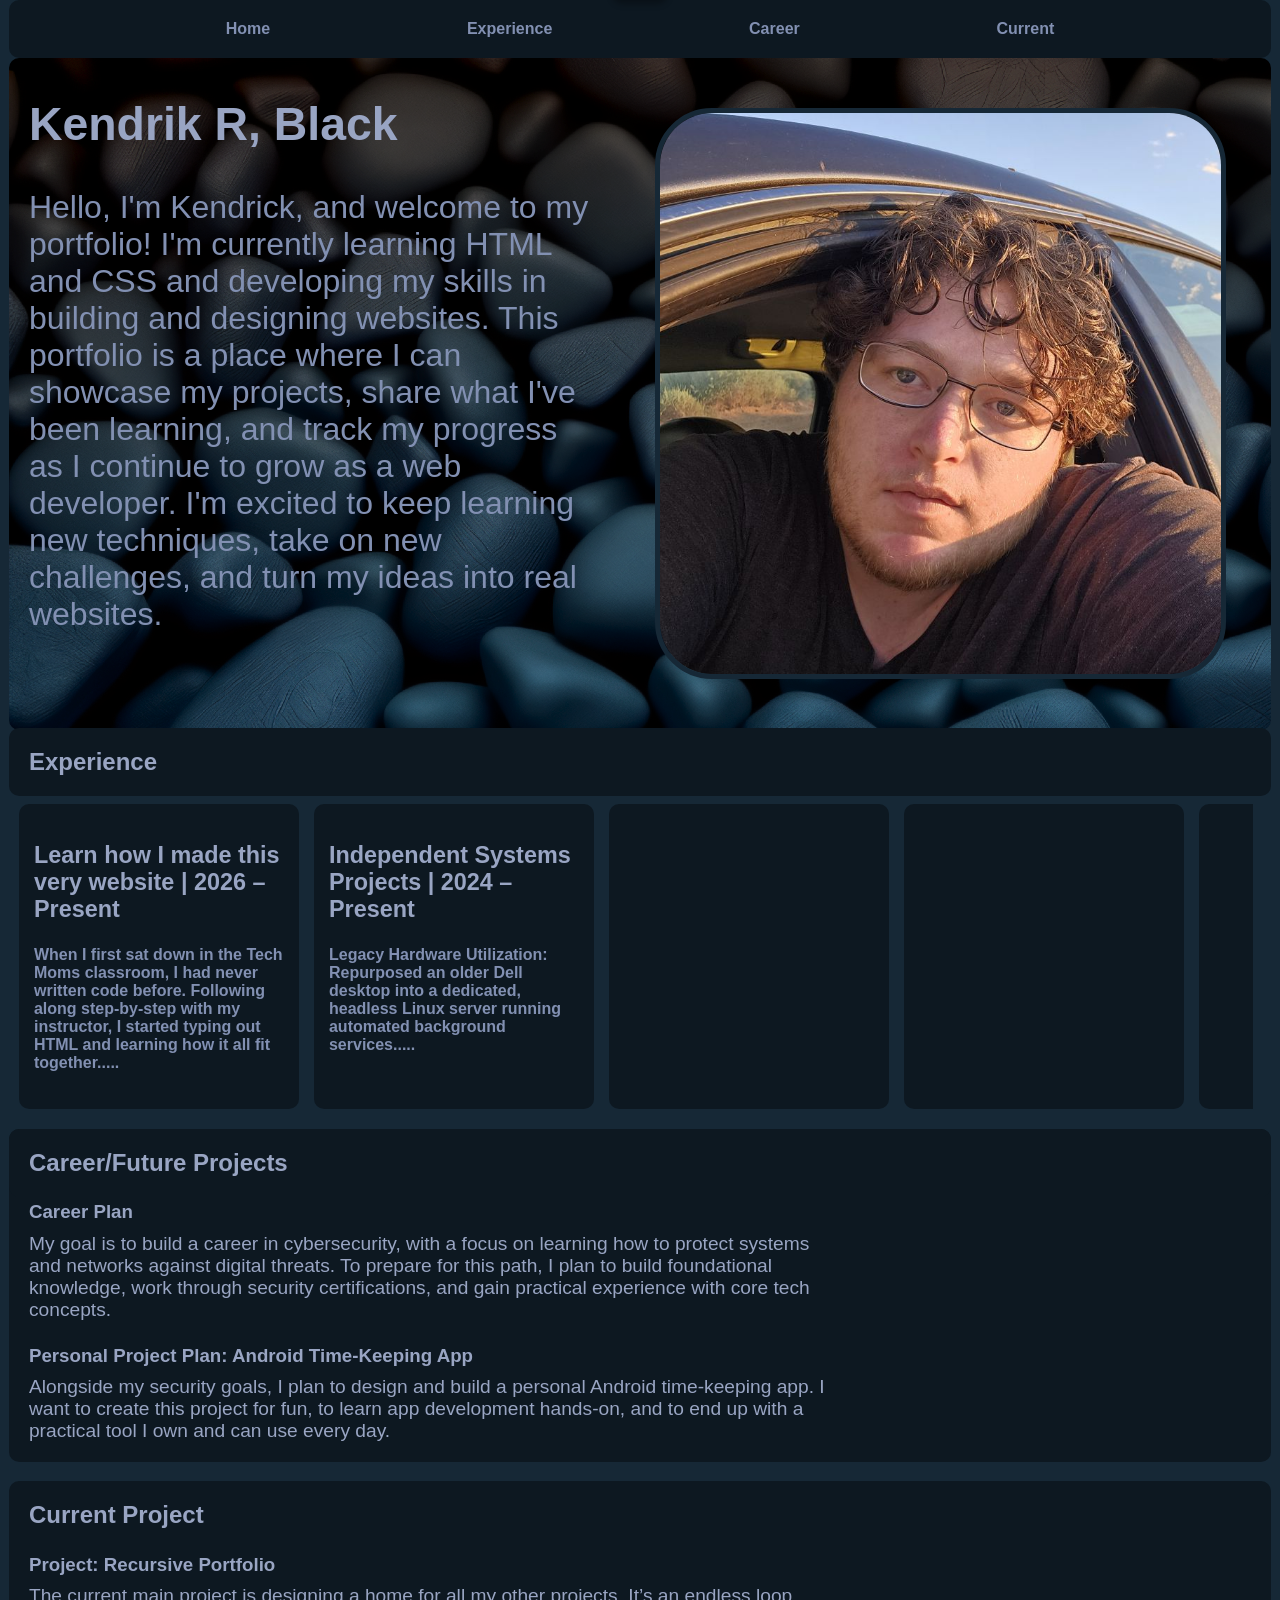
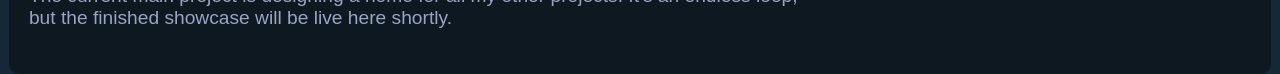
<file: index.html>
<!DOCTYPE html>
<html lang="en">

<head>
    <meta charset="UTF-8">
    <meta name="viewport" content="width=device-width, initial-scale=1.0">
    <title>Kendricks portfolio</title>
    <link rel="stylesheet" href="style.css">
    <link rel="https://fonts.googleapis.com/css2?family=Outfit:wght@400;500;600&display=swap" href="stylesheet">
    <script src="script.js" defer></script>
</head>

<body>

    <header>

        <div class="nav-toggle-handle" title="Toggle Navigation">
            <svg class="down-arrow-icon" viewBox="0 0 24 24" width="24" height="24">
                <path fill="currentColor" d="M7.41 8.59L12 13.17l4.59-4.58L18 10l-6 6-6-6 1.41-1.41z" />
            </svg>
        </div>

        <nav>
            <ul>
                <li><a href="index.html">Home</a></li>
                <li><a href="#experience">Experience</a></li>
                <li><a href="#career">Career</a></li>
                <li><a href="#current"> Current </a></li>
            </ul>
        </nav>

        <section>
            <div class="text-card">
                <h1 class="name">Kendrik R, Black</h1>
                <p class="intro">
                    Hello, I'm Kendrick, and welcome to my portfolio! I'm currently learning HTML and CSS and developing
                    my skills in building and designing websites.
                    This portfolio is a place where I can showcase my projects, share what I've been learning, and track
                    my progress as I continue to grow as a web developer. I'm excited to keep learning new techniques,
                    take on new challenges, and turn my ideas into real websites.
                </p>
            </div>

            <div class="profile-img">
                <img src="images/profile-pic.jpg" alt="a piture of Kendrick looking out the window of his car">
            </div>
        </section>
    </header>

    <section id="experience">

        <h2 class="experience-header-text">Experience</h2>

        <div class="scroll-box">
            <div class="div-card">
                <a href="portfolio.html" class="experience-link">
                    <h3>Learn how I made this very website | 2026 – Present</h3>
                </a>
                <h4>When I first sat down in the Tech Moms classroom, I had never written code before. Following along
                    step-by-step with my instructor, I started typing out HTML and learning how it all fit together.....
                </h4>
            </div>

            <div class="div-card">
                <a href="independent-systems-projects.html" class="experience-link">
                    <h3>Independent Systems Projects | 2024 – Present</h3>
                </a>
                <h4>Legacy Hardware Utilization: Repurposed an older Dell desktop into a dedicated, headless Linux
                    server running automated background services.....</h4>
                <h4></h4>
            </div>
            <div class="div-card">
                <a href="#the-filename.html" class="experience-link">
                    <h3></h3>
                </a>
                <h4></h4>
            </div>
            <div class="div-card">
                <a href="#the-filename.html" class="experience-link">
                    <h3></h3>
                </a>
                <h4></h4>
            </div>
            <div class="div-card">
                <a href="#the-filename.html" class="experience-link">
                    <h3></h3>
                </a>
                <h4></h4>
            </div>
            <!-- <div class="div-card">
                <a href="#the-filename.html" class="experience-link"><h3></h3></a>
                <h4></h4>
            </div> -->
        </div>
    </section>

    <section id="career">

        <h2 class="career-header-text">Career/Future Projects</h2>

        <h3 class="career-content-title">Career Plan</h3>
        <p class="career-content">My goal is to build a career in cybersecurity, with a focus on learning how to protect
            systems and networks against digital threats. To prepare for this path, I plan to build foundational
            knowledge, work through security certifications, and gain practical experience with core tech concepts.</p>

        <h3 class="career-content-title">Personal Project Plan: Android Time-Keeping App</h3>
        <p class="career-content">Alongside my security goals, I plan to design and build a personal Android
            time-keeping app. I want to create this project for fun, to learn app development hands-on, and to end up
            with a practical tool I own and can use every day.</p>

    </section>

    <section id="current">
        <h2 class="current-project-header-text">Current Project</h2>
        <h3 class="current-content-title">Project: Recursive Portfolio</h3>
        <p class="current-content">The current main project is designing a home for all my other projects. It’s an
            endless loop, but the finished showcase will be live here shortly.</p>

        <h3 class="current-content-title"></h3>
        <p></p>

    </section>
    <footer>
        <p></p>
    </footer>
    <script src="script.js"></script>
</body>

</html>
</file>
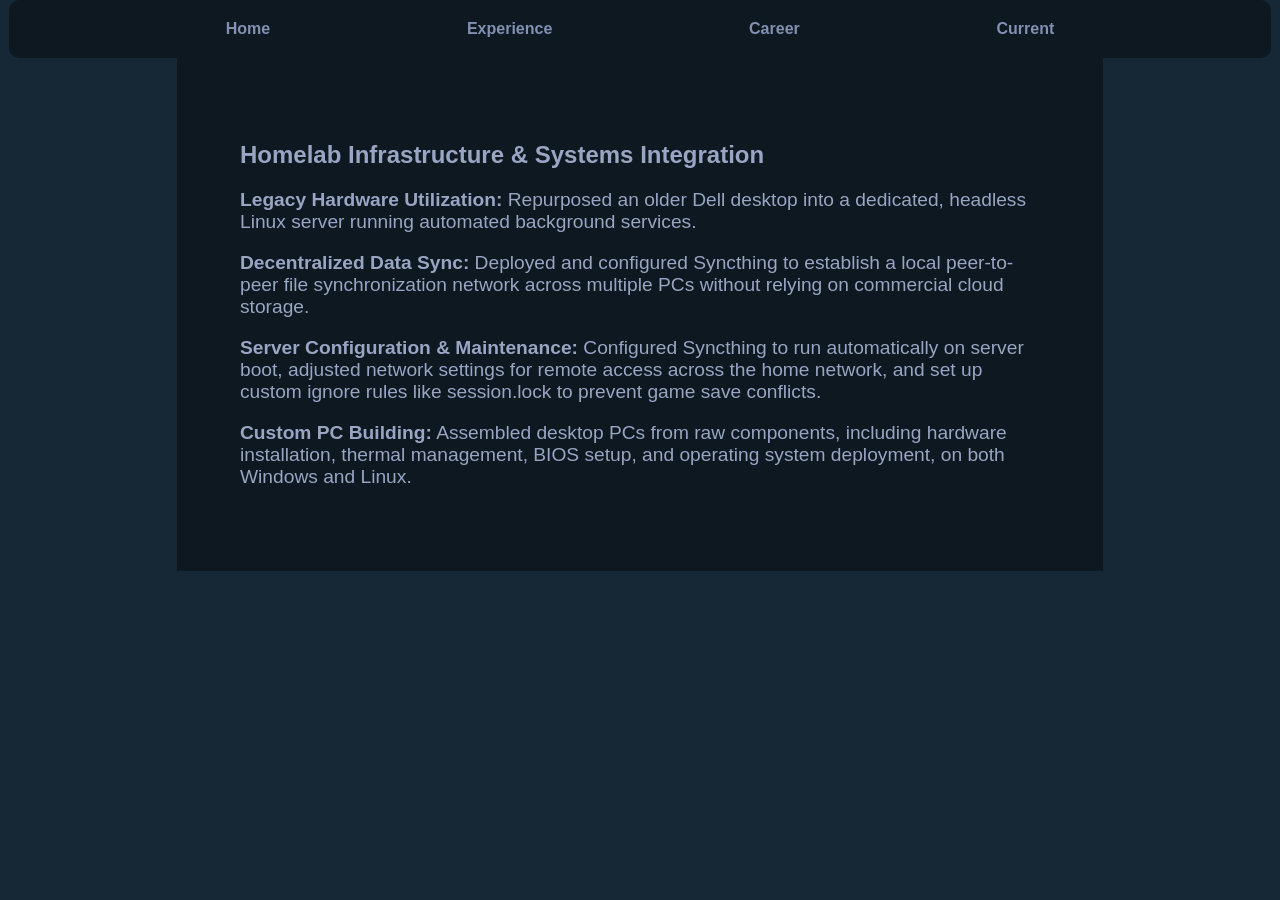
<file: independent-systems-projects.html>
<!DOCTYPE html>
<html lang="en">
<head>
    <meta charset="UTF-8">
    <meta name="viewport" content="width=device-width, initial-scale=1.0">
    <title>Independent Systems Projects</title>
    <link rel="stylesheet" href="style.css">
</head>
<body>   
    <nav>
        <ul>
            <li><a href="index.html">Home</a></li>
            <li><a href="index.html#experience">Experience</a></li>
            <li><a href="index.html#career">Career</a></li>
            <li><a href="index.html#current">Current</a></li>
        </ul>
    </nav>

    <section class="i-s-p-sec">
        <h1 class="title-i-s-p-text">Homelab Infrastructure & Systems Integration</h1>

        <p class="content-i-s-p-text"><strong>Legacy Hardware Utilization:</strong> Repurposed an older Dell desktop into a dedicated, headless Linux server running automated background services.</p>

        <p class="content-i-s-p-text"><strong>Decentralized Data Sync:</strong> Deployed and configured Syncthing to establish a local peer-to-peer file synchronization network across multiple PCs without relying on commercial cloud storage.</p>

        <p class="content-i-s-p-text"><strong>Server Configuration & Maintenance:</strong> Configured Syncthing to run automatically on server boot, adjusted network settings for remote access across the home network, and set up custom ignore rules like session.lock to prevent game save conflicts.</p>

        <p class="content-i-s-p-text"><strong>Custom PC Building:</strong> Assembled desktop PCs from raw components, including hardware installation, thermal management, BIOS setup, and operating system deployment, on both Windows and Linux.</p>
    </section>

</body>
</html>
</file>
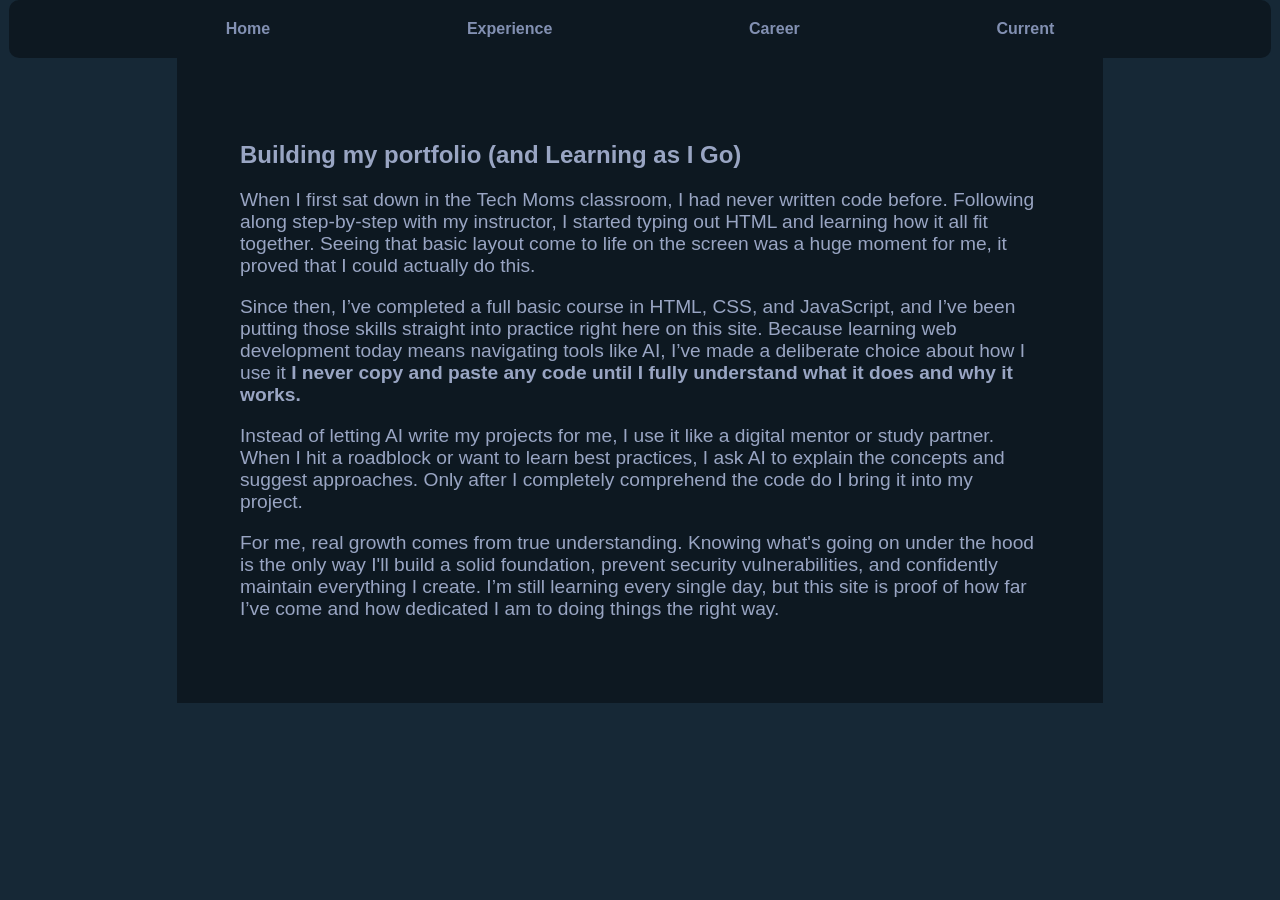
<file: portfolio.html>
<!DOCTYPE html>
<html lang="en">

<head>
    <meta charset="UTF-8">
    <meta name="viewport" content="width=device-width, initial-scale=1.0">
    <title>How I built my portfolio</title>
    <link rel="stylesheet" href="style.css">
</head>

<body class="portfolio-body">
        <nav>
            <ul>
                <li><a href="index.html">Home</a></li>
                <li><a href="#experience">Experience</a></li>
                <li><a href="index.html#career">Career</a></li>
                <li><a href="index.html#current">Current</a></li>
            </ul>
        </nav>
    <section class="portfolio-sec">
        <h1 class="title-port-text">Building my portfolio (and Learning as I Go)</h1>

        <p class="content-port-text">When I first sat down in the Tech Moms classroom, I had never written code before. Following along step-by-step with my instructor, I started typing out HTML and learning how it all fit together. Seeing that basic layout come to life on the screen was a huge moment for me, it proved that I could actually do this.</p>

        <p class="content-port-text">Since then, I’ve completed a full basic course in HTML, CSS, and JavaScript, and I’ve been putting those skills straight into practice right here on this site. Because learning web development today means navigating tools like AI, I’ve made a deliberate choice about how I use it <strong> I never copy and paste any code until I fully understand what it does and why it works.</strong></p>

        <p class="content-port-text">Instead of letting AI write my projects for me, I use it like a digital mentor or study partner. When I hit a roadblock or want to learn best practices, I ask AI to explain the concepts and suggest approaches. Only after I completely comprehend the code do I bring it into my project.</p>

        <p class="content-port-text">For me, real growth comes from true understanding. Knowing what's going on under the hood is the only way I'll build a solid foundation, prevent security vulnerabilities, and confidently maintain everything I create. I’m still learning every single day, but this site is proof of how far I’ve come and how dedicated I am to doing things the right way.</p>
    </section>
</body>

</html>
</file>
<file: style.css>
body{
    padding: 0 0.7%;
    margin: 0;
    background-color: #162836;
    font-family: 'Outfit', sans-serif;
    color: #99a5c3;
}

html {
    scroll-padding-top: 90px;
}

nav ul{
    display: flex;   
    justify-content: space-evenly;
    list-style: none;
    margin: 0px;
    padding: 0px;
}

nav a{
    color: #8290b2; 
    text-decoration: none; 
    font-family: 'Outfit', sans-serif;
    font-weight: 560;
}

nav a:hover{
    color: #99a5c3;
    text-shadow: 0 0 0.65px #99A5C3, 0 0 0.65px #99A5C3;;

}

.nav-container {
    position: relative;
    width: 100%;
}

nav {
    background-color: #0D1821;
    padding: 20px;
    border-radius: 10px;
    box-sizing: border-box;
}

nav.is-scrolled {
    position: fixed;
    top: 10px;
    left: 0.7%;
    right: 0.7%;
    z-index: 1000;
    box-shadow: 0 5px 15px rgba(0, 0, 0, 0.5);
    visibility: hidden;
    opacity: 0;
}

nav.is-scrolled.dropdown-active {
    visibility: visible;
    opacity: 1;
}

.nav-toggle-handle {
    position: fixed;
    top: 0;
    left: 50%;
    transform: translateX(-50%) translateY(-100%);
    color: #99a5c3;
    padding: 8px 16px;
    border-bottom-left-radius: 10px;
    border-bottom-right-radius: 10px;
    cursor: pointer;
    z-index: 1001;
    display: flex;
    align-items: center;
    justify-content: center;
    box-shadow: 0 4px 6px rgba(0, 0, 0, 0.3);
    user-select: none;
    transition: transform 0.3s ease-in-out;
}

.nav-toggle-handle.visible {
    transform: translateX(-50%) translateY(0);
}

.down-arrow-icon {
    transition: transform 0.3s ease;
}

.nav-toggle-handle.active .down-arrow-icon {
    transform: rotate(180deg);
}

header section{
    display: flex;
    justify-content: space-between;
    flex-wrap: wrap;
    border-radius: 10px;
    background-image: url(images/header-background-image.png);        
}

header section > * {
    flex: 1 1 400px;
}

.text-card{
    padding-left: 20px;
    padding-right: 20px;
}

.name{
    color: #99a5c3;
    font-size: clamp(0.5rem, 3vw + 0.5rem, 6rem)
}

.intro{
    font-size: clamp(0.5rem, 2.5vw + 0.5rem, 2rem);
    color: #8290b2;
}

header img{
    width: 100%;
    height: auto;
    border: 5px solid #162836;
    border-radius: 10%;
}

.profile-img{
    display: flex;
    padding: 4%;
    justify-content: center;
    align-items: center;
}

.experience-header-text{
    padding-left: 10px;
    padding: 20px;
    margin: -2px 0;
    border-radius: 10px;
    background-color: #0D1821;
    color: #99a5c3;
}

.experience-link{
    text-decoration: none;
    color: #99a5c3;
    font-size: 20px;
    font-weight: 700;
}

.experience-link:hover{
    text-decoration: underline;
    color: #5674be;
}

.scroll-box::-webkit-scrollbar {
    height: 10px; 
    width: clamp(150px, 97%, 97%);
}
.scroll-box::-webkit-scrollbar-track {
    background: #99a5c3;
    border-radius: 20px;
}

.scroll-box::-webkit-scrollbar-thumb {
    background: #0D1821;
    border-radius: 20px;
}

.scroll-box {
    display: flex;
    gap: 15px;
    overflow-x: auto;
    overflow-y: hidden;
    width: clamp(150px, 97%, 97%);
    padding: 10px;
    cursor: grab;
}

.div-card{
    background-color: #0D1821;
    flex: 0 0 250px;
    padding: 15px;
    color: #8290b2;
    border-radius: 10px;
    user-select: none;
}

.career-header-text{
    padding-left: 20px;
    padding: 20px;
    margin-top: 10px;
    border-radius: 10px;
    background-color: #0D1821;
    color: #99a5c3;
}

.career-content-title{
    padding: 20px;
    margin: -35px 0px -50px 0px;
}

.career-content{
    max-width: 800px;
    font-size: larger;
    padding: 20px;
    margin: px 0px 0px 5px;
}

#career{
    background-color: #0D1821;
    border-radius: 10px;
}

#current{
    background-color: #0D1821;
    border-radius: 10px;
}

.current-project-header-text{
    padding-left: 20px;
    padding: 20px;
    margin-top: 10px;
    border-radius: 10px;
    color: #99a5c3;
}

.current-content-title{
    padding: 20px;
    margin: -35px 0px -50px 0px;
}

.current-content{
    max-width: 800px;
    font-size: larger;
    padding: 20px;
    margin: px 0px 0px 5px;

}

/*portfolio.html, or port page below*/

.portfolio-sec{
    background-color: #0D1821;
    max-width: 800px;
    margin: auto;
    padding:  5%;
}

.title-port-text{
    font-size: x-large;

}

.content-port-text{
    font-size: larger;
}

/*independent-systems-projects.html, or i-s-p page below*/

.i-s-p-sec{
    background-color: #0D1821;
    max-width: 800px;
    margin: auto;
    padding:  5%;
}

.title-i-s-p-text{
    font-size: x-large;

}

.content-i-s-p-text{
    font-size: larger;
    
}
</file>
